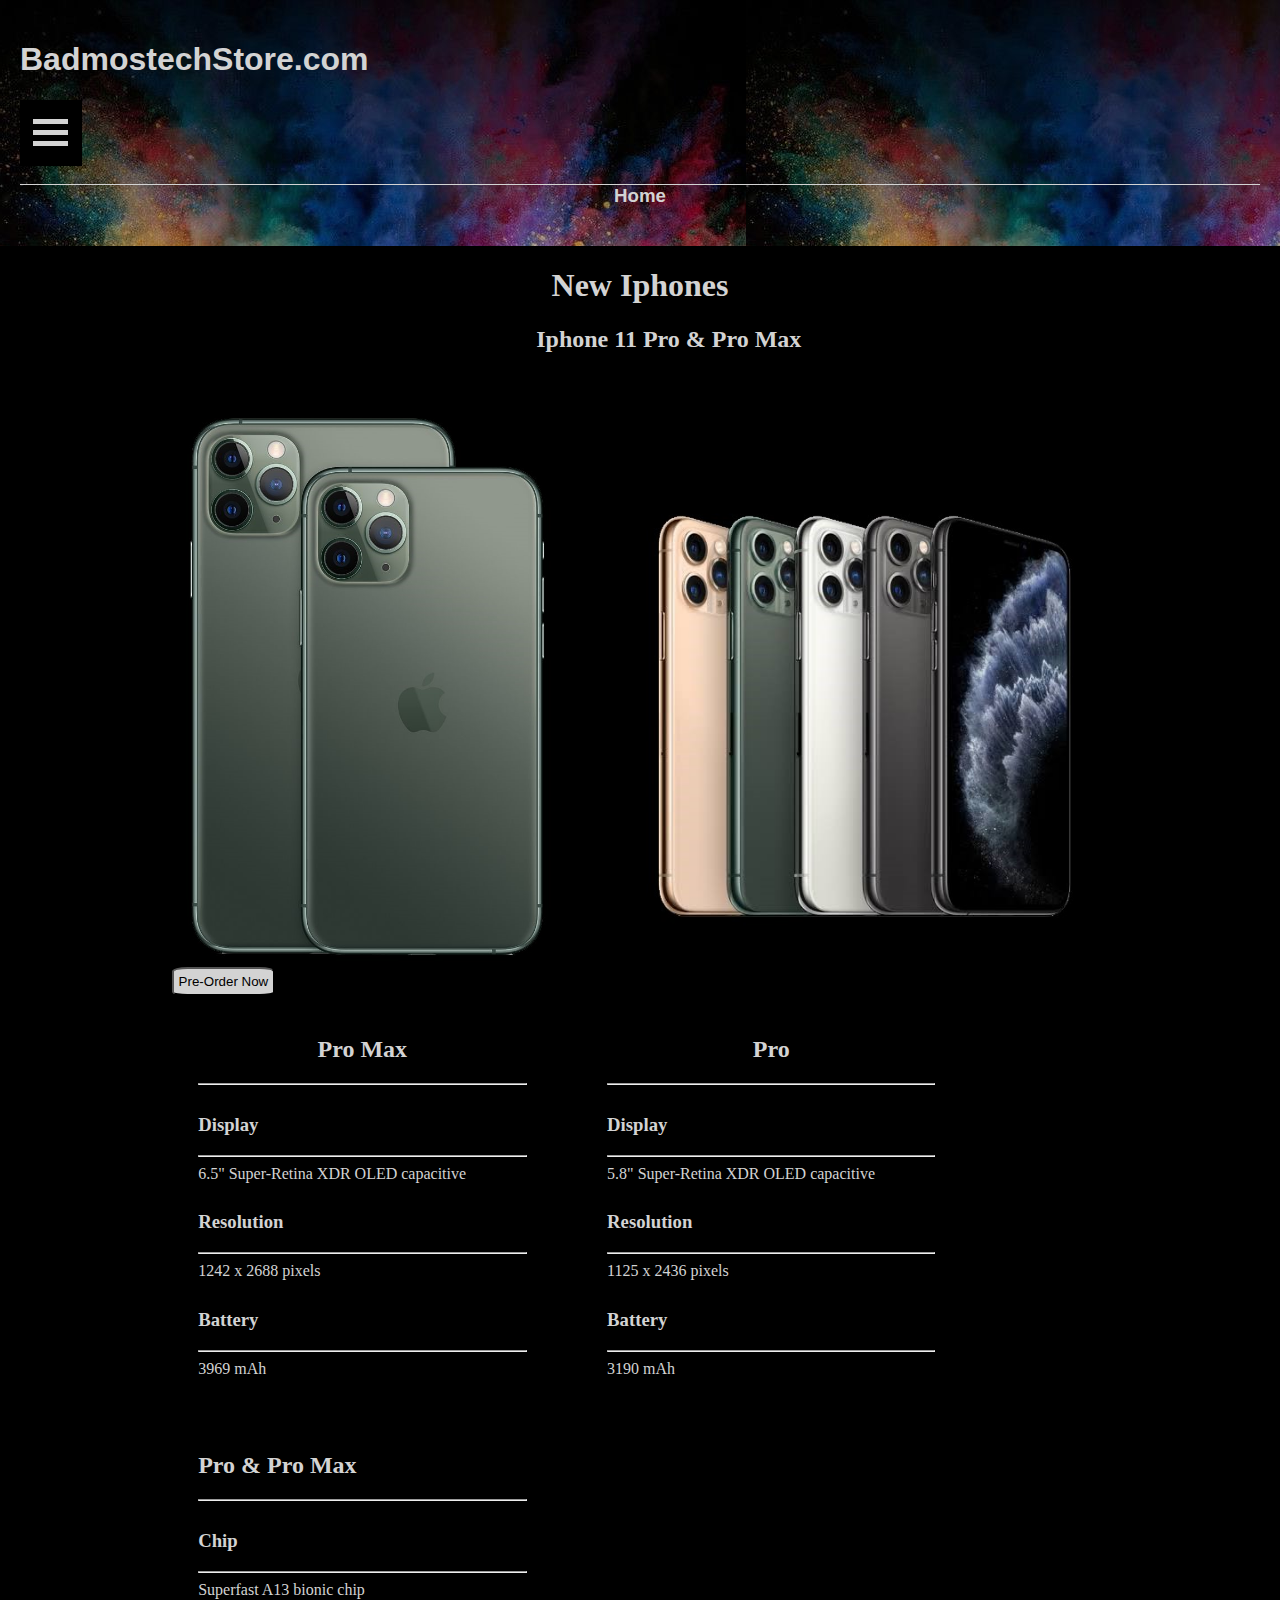
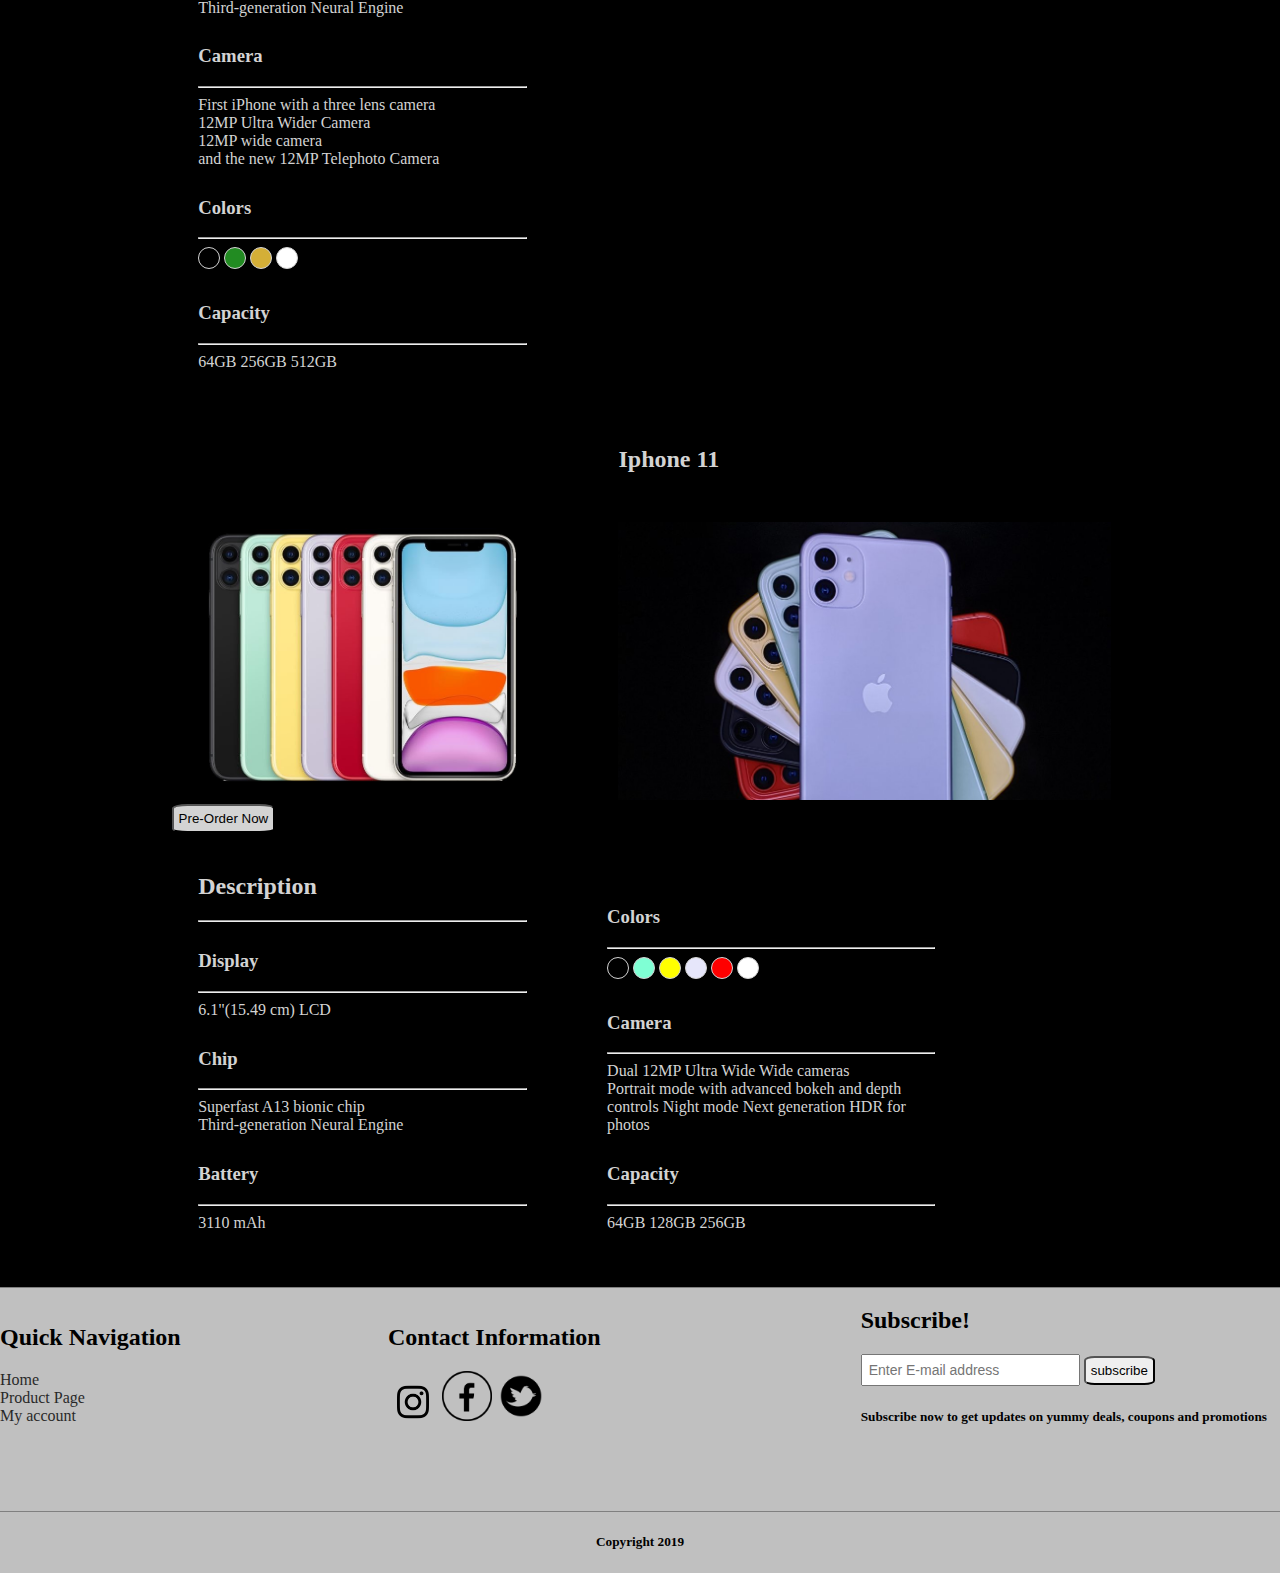
<file: index.html>
<!doctype html>
	<head><title>Badmostech.com</title></head>
	<link rel="stylesheet" type="text/css" href="edits.css"/>
	<body class="home-body">
		<header class="main-header">
		<h1>BadmostechStore.com</h1>
			<div class="dropdown">
			<button class="dropdown-btn">
				<div class="div-line"></div>
				<div class="div-line"></div>
				<div class="div-line"></div>
			</button>
			<div class="dropdown-list">
				<span><a href="index.html">Home</a></span>
				<span><a href="product.html">Product Page</a></span>
				<span><a href="reg.html">My account</a></span>
			</div>
			</div>
			<center><h3>Home</h3></center>
		</header>
		
		<section class="content">
			<center><h1>New Iphones</h1></center>
			<div>
			
				<div class="home-div">
				<center><h2>Iphone 11 Pro & Pro Max</h2></center>
				<span><img id="image"src="image/pro.jpg"/></span>
				<img  id="image" src="image/11pro.jpg"/>
				<button class="bttn">Pre-Order Now</button>
				<div class="description">
					<center><h2>Pro Max</h2></center><hr/>
					<h3>Display</h3><hr/>
					<span>6.5" Super-Retina XDR OLED capacitive</span>
					<h3>Resolution</h3><hr/>
					<span>1242 x 2688 pixels</span>
					<h3>Battery </h3><hr/>
					<span>3969 mAh</span>
				</div>	
				<div class="description">
					<center><h2>Pro</h2></center><hr/>
					<h3>Display</h3><hr/>
					<span>5.8" Super-Retina XDR OLED capacitive</span>
					<h3>Resolution</h3><hr/>
					<span>1125 x 2436 pixels</span>
					<h3>Battery </h3><hr/>
					<span>3190 mAh</span>
				</div>	
				<div class="description">
					<h2>Pro & Pro Max</h2><hr/>
					<h3>Chip</h3><hr/>
					<span>Superfast A13 bionic chip</br> Third-generation
					Neural Engine</span>
					<span><h3>Camera</h3></span><hr/>
					<span>First iPhone with a three lens camera <br/> 
					12MP Ultra Wider Camera<br/>
					12MP wide camera<br/> and the new 12MP Telephoto Camera</span>
					<h3>Colors</h3><hr/>
						<div class="color" id="black"></div>
						<div class="color" id="mintgreen"></div>
						<div class="color" id="gold"></div>
						<div class="color" id="white"></div>
						<h3>Capacity</h3><hr/>
						<span>64GB 256GB 512GB</span>
				</div>	
				
				</div>
				<div class="home-div">
					<center><h2>Iphone 11</h2></center>
					<span><img id="image"src="image/im11.jpg"/></span>
					<span><img id="image"src="image/11.jpg"/></span>
					<button class="bttn">Pre-Order Now</button>
				<div class="description">
					<h2>Description</h2><hr/>
					<h3>Display</h3><hr/>
					<span>6.1"(15.49 cm) LCD</span>
					<h3>Chip</h3><hr/>
					<span>Superfast A13 bionic chip</br> Third-generation
					Neural Engine</span>
					<h3>Battery </h3><hr/>
					<span>3110 mAh</span>
				</div>	
				
				<div class="description">
					<h3>Colors</h3><hr/>
						<div class="color" id="black"></div>
						<div class="color" id="green"></div>
						<div class="color" id="yellow"></div>
						<div class="color" id="purple"></div>
						<div class="color" id="red"></div>
						<div class="color" id="white"></div>
					
						<span><h3>Camera</h3></span><hr/>
						<span>Dual 12MP Ultra Wide Wide cameras<br/>
							Portrait mode with advanced bokeh and
							depth controls</span>
							<span>Night mode </span>
							<span>Next generation HDR for photos</span>
						<h3>Capacity</h3><hr/>
						<span>64GB 128GB 256GB</span>
					</div>
					<!-- <span><img id="image"src="image/11.jpg"/></span> -->
				</div>
			</div>
		
		</section>
	
		
		<footer class="main-footer">
			<div class="quick-nav">
			<span><h2>Quick Navigation</h2></span>
			
			<span><a href="index.html">Home</a></span>
			<span><a href="product.html">Product Page</a></span>
			<span><a href="reg.html">My account</a></span>
			</div>
			<div class="contact-info">
			<span><h2>Contact Information</h2></span>
			
			<span><a href="https://instagram.com" target="_blank"><img src="insta.png" class="img-size"/></a></span>
			<span><a href="https://facebook.com" target="_blank"><img src="faces.png" class="img-size"/></a></span>
			<span><a href="https://twitter.com" target="_blank"><img src="tweets.png" class="img-size"/></a></span>
			
		</div>
		<div class="news-footer">
			<span><h2>Subscribe!</h2></span>
		<span><input class="input3"type="text" placeholder="Enter E-mail address"/>
		<input class="bttn-sub" type="submit" Value="subscribe" >
		</span>
		<span><h5>Subscribe now to get updates on yummy deals, coupons and promotions</h5></span>
		</div>
		
		<div class="bottom-footer">
			<span><h5>Copyright 2019</h5><span>
		</div>
		</footer>
	</body>
</html>
</file>
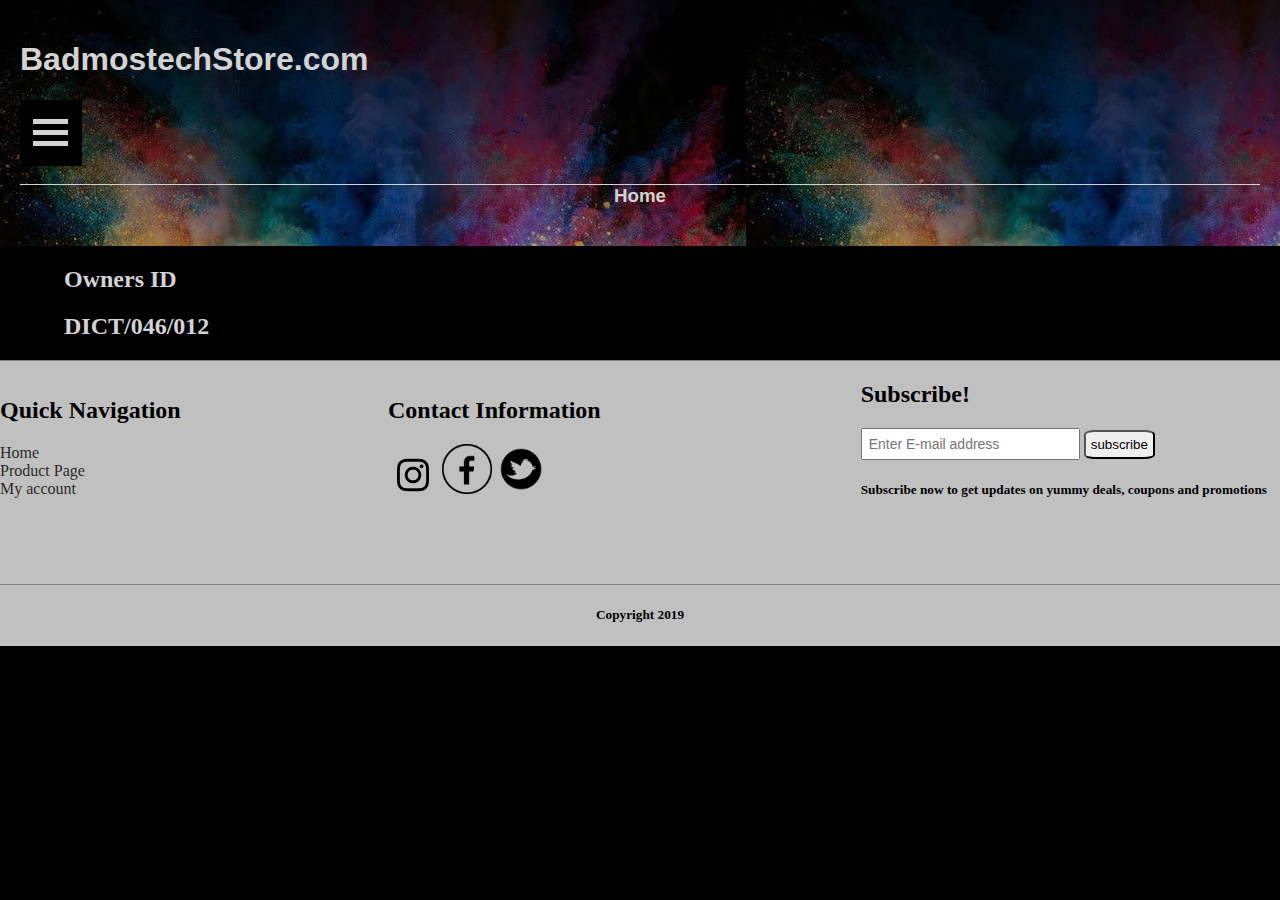
<file: about.html>
<!doctype html>
	<head><title>Badmostech.com</title></head>
	<link rel="stylesheet" type="text/css" href="edits.css"/>
	<body class="home-body">
		<header class="main-header">
		<h1>BadmostechStore.com</h1>
			<div class="dropdown">
			<button class="dropdown-btn">
				<div class="div-line"></div>
				<div class="div-line"></div>
				<div class="div-line"></div>
			</button>
			<div class="dropdown-list">
				<span><a href="index.html">Home</a></span>
				<span><a href="product.html">Product Page</a></span>
				<span><a href="reg.html">Register</a></span>
				<span><a href="reg2.html">logine</a></span>
				<span><a href="about.html">About owner</a></span>
			</div>
			</div>
			<center><h3>Home</h3></center>
		</header>
		
		<section class="content">
            <h2>Owners ID</h2>
            <h2>DICT/046/012</h2>
		
		</section>
	
		
		<footer class="main-footer">
			<div class="quick-nav">
			<span><h2>Quick Navigation</h2></span>
			
			<span><a href="index.html">Home</a></span>
			<span><a href="product.html">Product Page</a></span>
			<span><a href="reg.html">My account</a></span>
			</div>
			<div class="contact-info">
			<span><h2>Contact Information</h2></span>
			
			<span><a href="https://instagram.com" target="_blank"><img src="insta.png" class="img-size"/></a></span>
			<span><a href="https://facebook.com" target="_blank"><img src="faces.png" class="img-size"/></a></span>
			<span><a href="https://twitter.com" target="_blank"><img src="tweets.png" class="img-size"/></a></span>
			
		</div>
		<div class="news-footer">
			<span><h2>Subscribe!</h2></span>
		<span><input class="input3"type="text" placeholder="Enter E-mail address"/>
		<input class="bttn-sub" type="submit" Value="subscribe" >
		</span>
		<span><h5>Subscribe now to get updates on yummy deals, coupons and promotions</h5></span>
		</div>
		
		<div class="bottom-footer">
			<span><h5>Copyright 2019</h5><span>
		</div>
		</footer>
	</body>
</html>
</file>
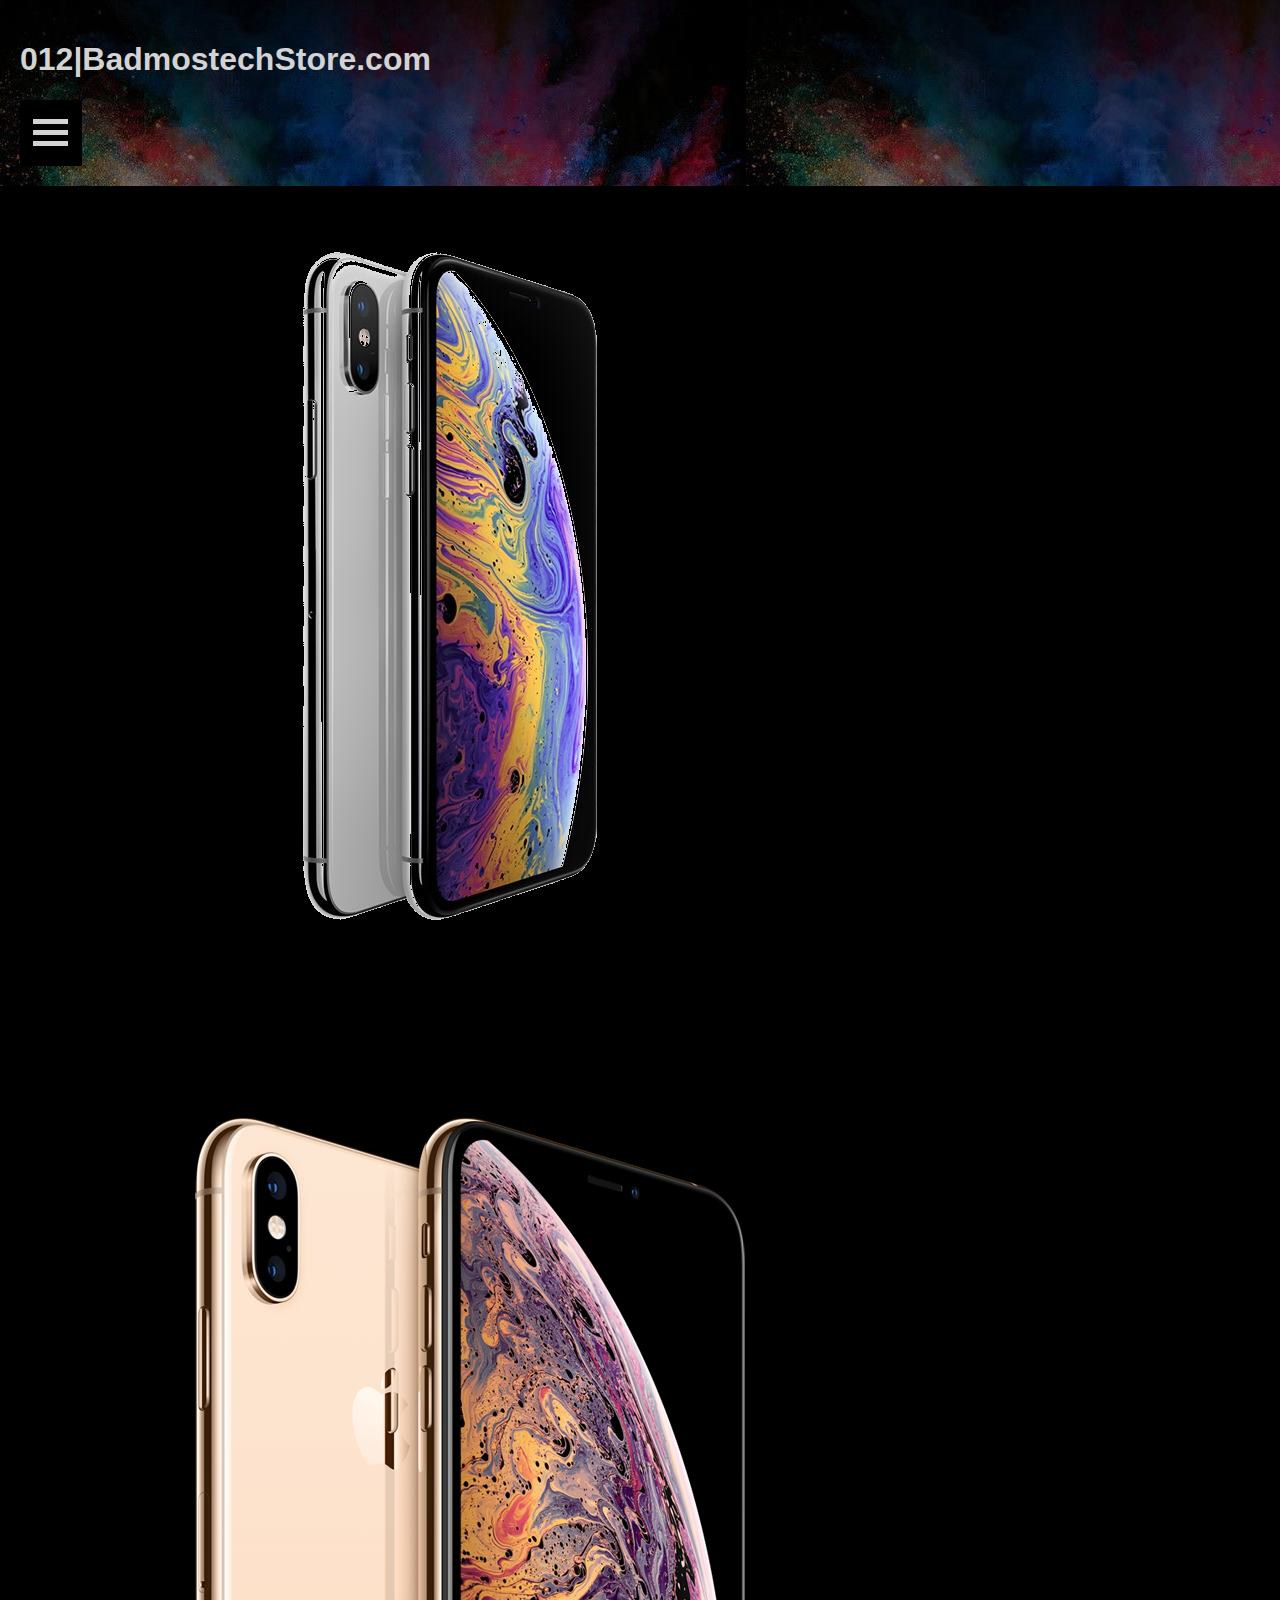
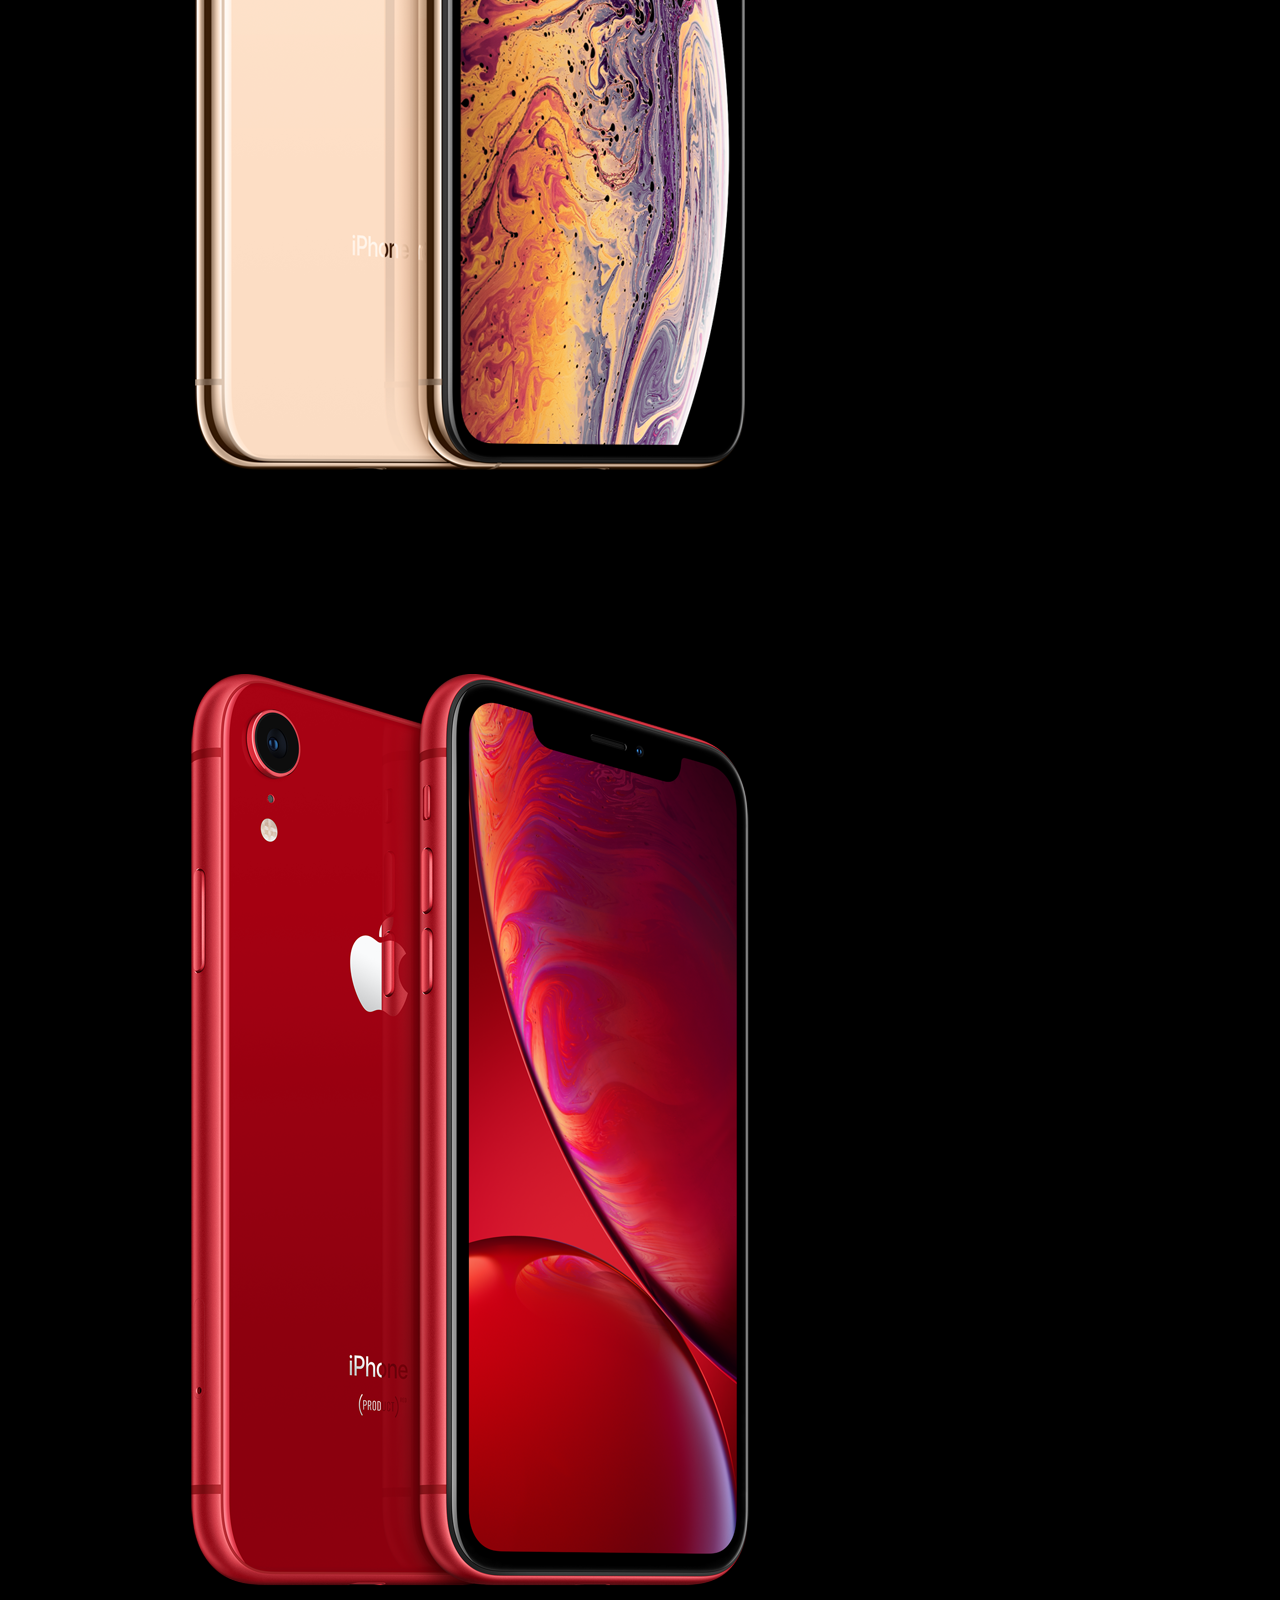
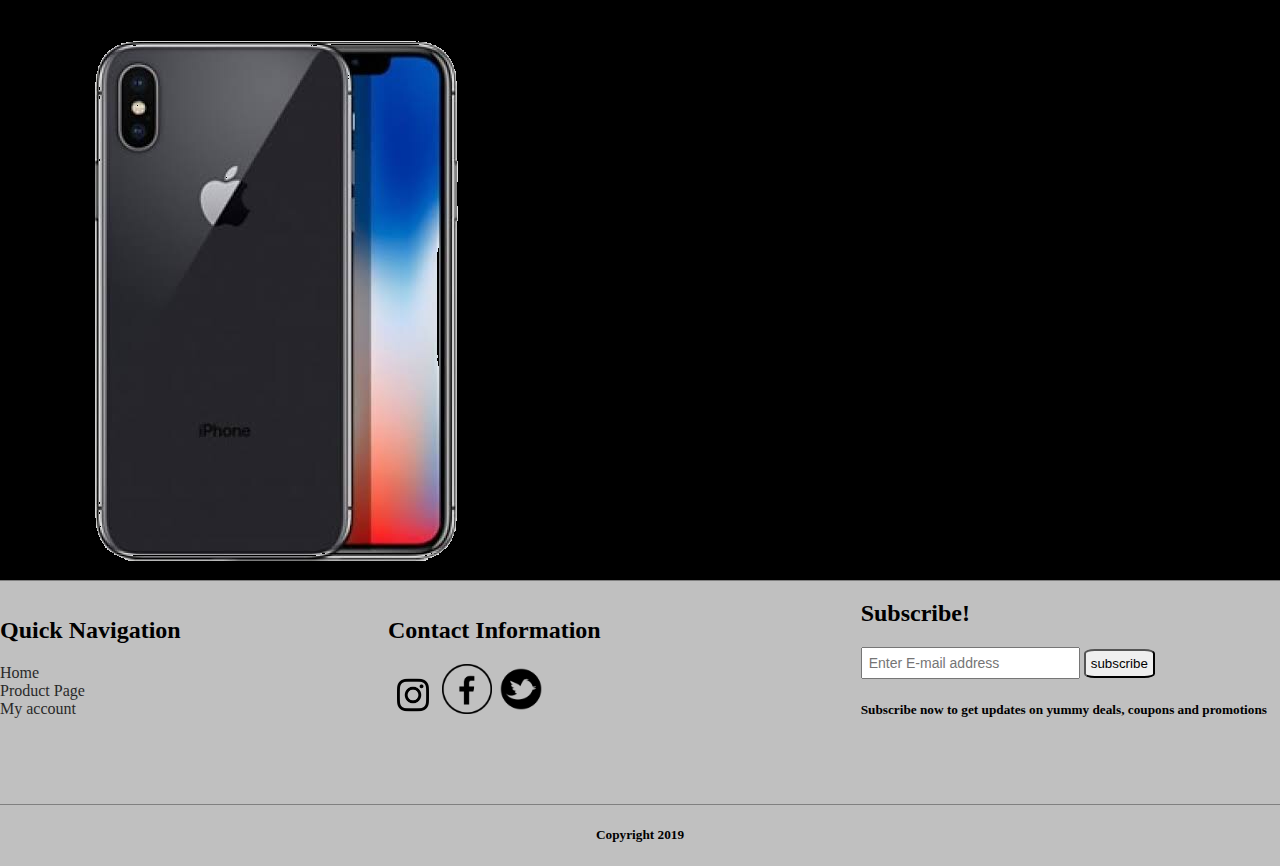
<file: product2.html>
<!doctype html>
	<head><title>Badmostech.com</title></head>
	<link rel="stylesheet" type="text/css" href="edits.css"/>
	<body>
		<header class="main-header">
		<h1>012|BadmostechStore.com</h1>
			<div class="dropdown">
			<button class="dropdown-btn">
				<div class="div-line"></div>
				<div class="div-line"></div>
				<div class="div-line"></div>
			</button>
			<div class="dropdown-list">
				<span><a href="index.html">Home</a></span>
				<span><a href="product.html">Product Page</a></span>
				<span><a href="reg2.html">My account</a></span>
			</div>
			</div>
		</header>
		
	<section>
			<div id="slider">	
				<div id="slide-box">
					<img class="prod-image" src="image\xs max1.png"/>
					<img class="prod-image" src="image\xs max 2.png"/>
					<img class="prod-image"src="image\xr1.png"/>
					<img class="prod-image"src="image\x1.png"/>
				<!-- <div class="slide"> -->
				<!-- <span><img class="prod-image" src="image\xs max1.png"/></span> -->
				<!-- </div> -->
				
				<!-- <div class="slide"> -->
				<!-- <span><img class="prod-image" src="image\xs max 2.png"/></span>	 -->
				<!-- </div> -->
				</div>
			</div>
		
		</section>
		
		<footer class="main-footer">
			<div class="quick-nav">
			<span><h2>Quick Navigation</h2></span>
			
			<span><a href="index.html">Home</a></span>
			<span><a href="product.html">Product Page</a></span>
			<span><a href="reg2.html">My account</a></span>
			</div>
			<div class="contact-info">
			<span><h2>Contact Information</h2></span>
			
			<span><a href="https://instagram.com" target="_blank"><img src="insta.png" class="img-size"/></a></span>
			<span><a href="https://facebook.com" target="_blank"><img src="faces.png" class="img-size"/></a></span>
			<span><a href="https://twitter.com" target="_blank"><img src="tweets.png" class="img-size"/></a></span>
			
		</div>
		<div class="news-footer">
			<span><h2>Subscribe!</h2></span>
		<span><input class="input3"type="text" placeholder="Enter E-mail address"/>
		<input class="bttn-sub" type="submit" Value="subscribe" >
		</span>
		<span><h5>Subscribe now to get updates on yummy deals, coupons and promotions</h5></span>
		</div>
		
		<div class="bottom-footer">
			<span><h5>Copyright 2019</h5><span>
		</div>
		</footer>
	</body>
</html>
</file>
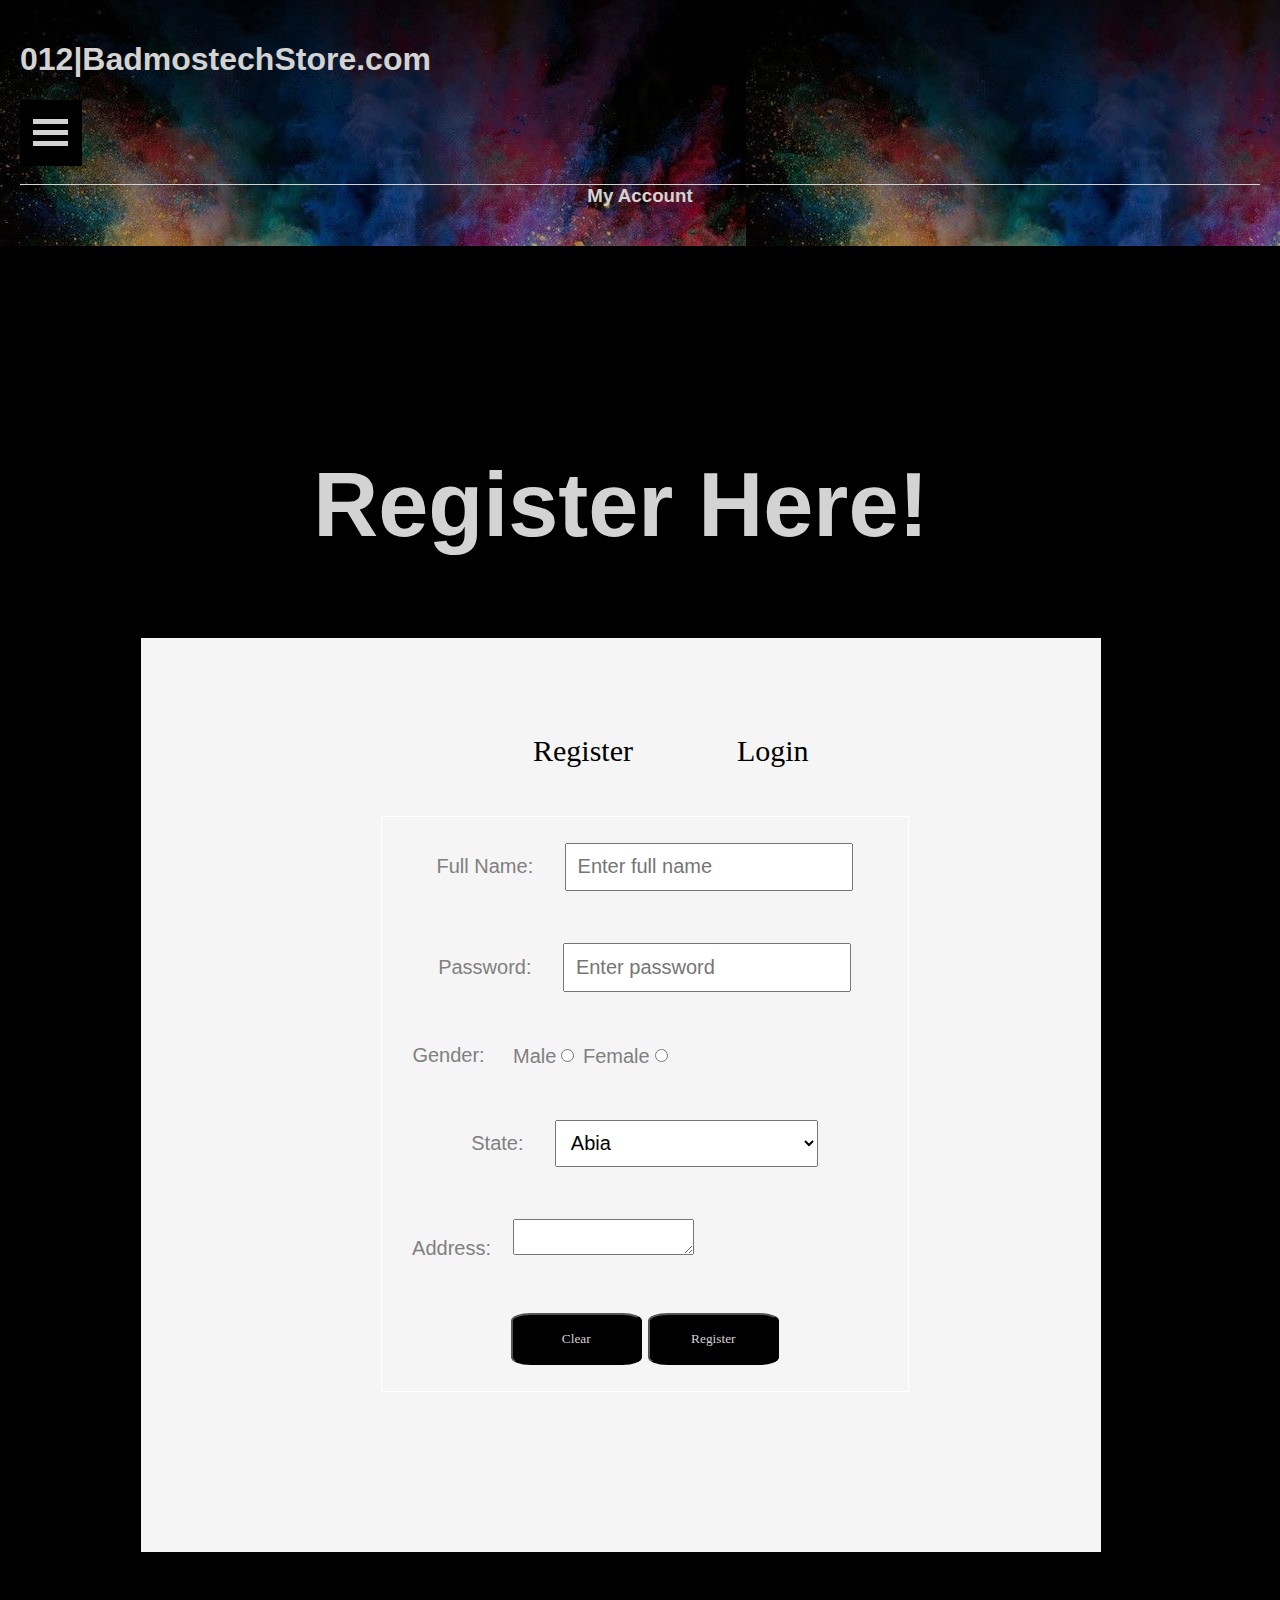
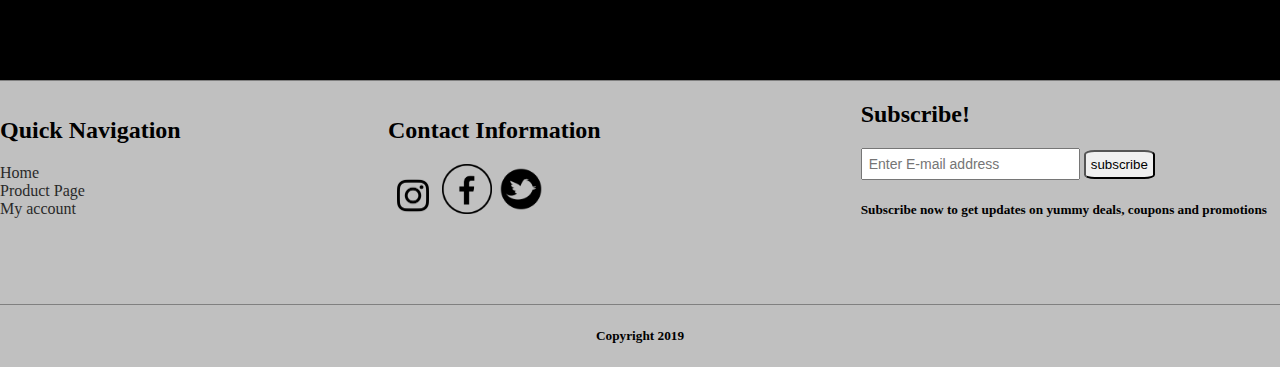
<file: reg.html>
<!doctype html>
	<head><title>Badmostech.com</title></head>
	<link rel="stylesheet" type="text/css" href="edits.css"/>
	<body>
		<header class="main-header">
		<h1>012|BadmostechStore.com</h1>
			<div class="dropdown">
			<button class="dropdown-btn">
				<div class="div-line"></div>
				<div class="div-line"></div>
				<div class="div-line"></div>
			</button>
			<div class="dropdown-list">
				<span><a href="index.html">Home</a></span>
				<span><a href="product.html">Product Page</a></span>
				<span><a href="reg.html">My account</a></span>
			</div>
			</div>
			<center><h3>My Account</h3></center>
		</header>
		
	<section class="main-section">
	<form>
	<div class="main-header-title">
		<span ><h1 >Register Here!</h1></span>
	</div >
	<div class="main-option">
		<span class="reg-option"><a href="reg.html">Register</a></span>
		<span class="reg-option"><a href="reg2.html">Login</a></span>
	</div>
	<div class="reg-section">
	<div class="reg-item" >
		<span class="reg-text">Full Name:</span>
		<span><input type="text" class="input" placeholder="Enter full name"/></span>
	</div>
	<div class="reg-item">
		<span class="reg-text">Password:</span>
		<span><input type="password" class="input" placeholder="Enter password"/></span>
	</div>
	<div class="reg-item reg-gen">
	<span class="reg-text">Gender:</span>
	<span class="input">
		Male<input type="radio" name="gen" />
		Female<input type ="radio" name="gen"/>
	</span>
	</div>
	<div class="reg-item">
		<span class="reg-text">State: </span>
		<span >
		<select class="input">
			<option>Abia</option>
			<option>Adamawa</option>
			<option>Akwa Ibom</option>
			<option>Anambra</option>
			<option>Bauchi</option>
			<option>Bayelsa</option>
			<option>Benue</option>
			<option>Borno</option>
			<option>Cross River</option>
			<option>Delta</option>
			<option>Ebonyi</option>
			<option>Edo</option>
			<option>Ekiti</option>
			<option>Enugu</option>
			<option>Gombe</option>
			<option>Imo</option>
			<option>Jigawa</option>
			<option>Kaduna</option>
			<option>Kano</option>
			<option>Katsina</option>
			<option>Kebbi</option>
			<option>Kogi</option>
			<option>Kwara</option>
			<option>Lagos</option>
			<option>Nasarawa</option>
			<option>Niger</option>
			<option>Ogun</option>
			<option>Ondo</option>
			<option>Osun</option>
			<option>Oyo</option>
			<option>Plateau</option>
			<option>Rivers</option>
			<option>Sokoto</option>
			<option>Taraba</option>
			<option>Yobe</option>
			<option>Zamfara</option>
			<option>Federal Capital Territory</option>
		</select>
		</span>
	</div>
	<div class="reg-item reg-gen">
	<span class="reg-text  ">Address:</span>
	<span><textarea></textarea></span>
	</div>
	<div class="reg-item">
	<span >
		<input type="reset" value="Clear" class="btn-clear"/>
		<input type="submit" value="Register" class="btn-clear"/>
	</span>
	</div>
	</div>
		</form>
		</section>
		
		<footer class="main-footer">
			<div class="quick-nav">
			<span><h2>Quick Navigation</h2></span>
			
			<span><a href="index.html">Home</a></span>
			<span><a href="product.html">Product Page</a></span>
			<span><a href="reg.html">My account</a></span>
			</div>
			<div class="contact-info">
			<span><h2>Contact Information</h2></span>
			
			<span><a href="https://instagram.com" target="_blank"><img src="insta.png" class="img-size"/></a></span>
			<span><a href="https://facebook.com" target="_blank"><img src="faces.png" class="img-size"/></a></span>
			<span><a href="https://twitter.com" target="_blank"><img src="tweets.png" class="img-size"/></a></span>
			
		</div>
		<div class="news-footer">
			<span><h2>Subscribe!</h2></span>
		<span><input class="input3"type="text" placeholder="Enter E-mail address"/>
		<input class="bttn-sub" type="submit" Value="subscribe" >
		</span>
		<span><h5>Subscribe now to get updates on yummy deals, coupons and promotions</h5></span>
		</div>
		
		<div class="bottom-footer">
			<span><h5>Copyright 2019</h5><span>
		</div>
		</footer>
	</body>
</html>
</file>
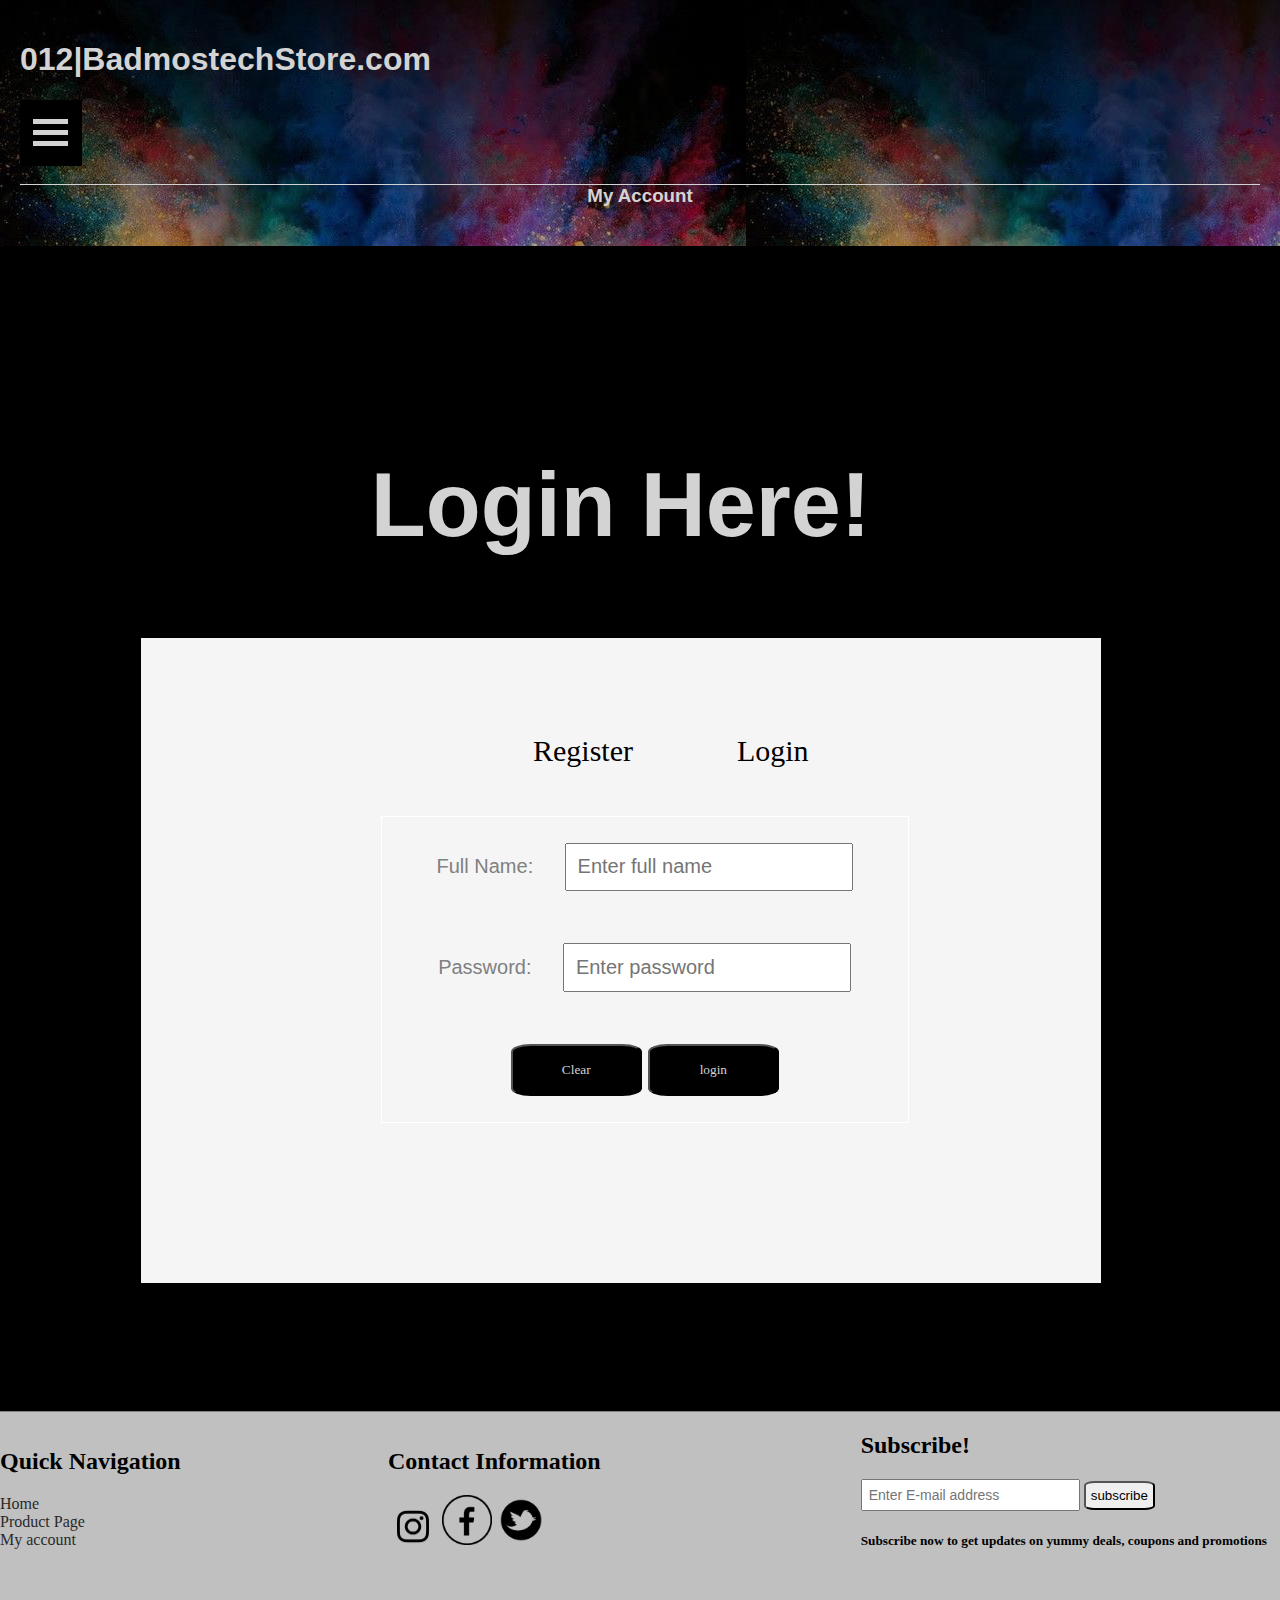
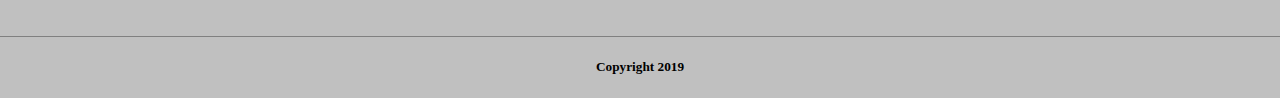
<file: reg2.html>
<!doctype html>
	<head><title>Badmostech.com</title></head>
	<link rel="stylesheet" type="text/css" href="edits.css"/>
	<body>
		<header class="main-header">
		<h1>012|BadmostechStore.com</h1>
			<div class="dropdown">
			<button class="dropdown-btn">
				<div class="div-line"></div>
				<div class="div-line"></div>
				<div class="div-line"></div>
			</button>
			<div class="dropdown-list">
				<span><a href="index.html">Home</a></span>
				<span><a href="product.html">Product Page</a></span>
				<span><a href="reg2.html">My account</a></span>
			</div>
			</div>
			<center><h3>My Account</h3></center>
		</header>
		
	<section class="main-section">
	<form>
	<div class="main-header-title">
		<span ><h1 >Login Here!</h1></span>
	</div >
	<div class="main-option">
		<span class="reg-option"><a href="reg.html">Register</a></span>
		<span class="reg-option"><a href="reg2.html">Login</a></span>
	</div>
	<div class="reg-section">
	<div class="reg-item" >
		<span class="reg-text">Full Name:</span>
		<span><input type="text" class="input" placeholder="Enter full name"/></span>
	</div>
	<div class="reg-item">
		<span class="reg-text">Password:</span>
		<span><input type="password" class="input"placeholder="Enter password"/></span>
	</div>
	
	<div class="reg-item">
	<span >
		<input type="reset" value="Clear" class="btn-clear"/>
		<input type="submit" value="login" class="btn-clear"/>
	</span>
	</div>
	</div>
		</form>
		</section>
		
		<footer class="main-footer">
			<div class="quick-nav">
			<span><h2>Quick Navigation</h2></span>
			
			<span><a href="index.html">Home</a></span>
			<span><a href="product.html">Product Page</a></span>
			<span><a href="reg2.html">My account</a></span>
			</div>
			<div class="contact-info">
			<span><h2>Contact Information</h2></span>
			
			<span><a href="https://instagram.com" target="_blank"><img src="insta.png" class="img-size"/></a></span>
			<span><a href="https://facebook.com" target="_blank"><img src="faces.png" class="img-size"/></a></span>
			<span><a href="https://twitter.com" target="_blank"><img src="tweets.png" class="img-size"/></a></span>
			
		</div>
		<div class="news-footer">
			<span><h2>Subscribe!</h2></span>
		<span><input class="input3"type="text" placeholder="Enter E-mail address"/>
		<input class="bttn-sub" type="submit" Value="subscribe" >
		</span>
		<span><h5>Subscribe now to get updates on yummy deals, coupons and promotions</h5></span>
		</div>
		
		<div class="bottom-footer">
			<span><h5>Copyright 2019</h5><span>
		</div>
		</footer>
	</body>
</html>
</file>
<file: edits.css>
.main-header{
	padding-top:20px;
	padding-bottom:20px;
	padding-left:20px;
	padding-right:20px;
	font-family: sans-serif;
	background-image:url(image7.jpg);
	color:#d3d3d3;	
	width:auto;

}
.main-header h3{
	border-top:1px solid #d3d3d3;
	
}
html,body{
	background-color:black;
	margin:0% 0% 0% 0%;
	padding:0% 0% 0% 0%;
	color:grey;
}

.main-section{
	text-align:center;
	max-width:75%;
	margin-top:10%;
	margin-bottom:10%;
	margin-left:11%;
	margin-right:2%;
	padding-bottom:5%;
	background-color:#f5f5f5;
}
.main-header-title{
	border:none;
	padding:20px 20px 20px 20px;
	font-size:45px;
	font-family: sans-serif;
	background-color:black;
	 color:#d3d3d3;
}
.reg-section{
	border:1px white groove;
	margin-top:5%;
	margin-left:25%;
	margin-bottom:10%;
	margin-right:20%;
}
.reg-item{
	padding-bottom:5%;
	font-size:20px;
	font-family:sans-serif;
	padding-top:5%;
}
.reg-text{
	padding:5%;
	width:11%;
}
.reg-gen{
	padding-right:200px;
}

.reg-option{
	text-decoration:none;
	padding-left:100px;
	font-family:san-serif;
	cursor:pointer;
	font-size:30px;
}
.btn-clear{
	padding:16px;
	font-family:san-serif;
	width:25%;
	cursor:pointer;
	border-radius:15%;
	background-color:black;
	color:#d3d3d3;
}

.main-option{
	text-align:center;
	margin-top:5%;
	padding-top:5%;
}
.main-option a{
	text-decoration:none;
	color:black;
}
.main-option a:hover{
	background-color:silver;
}
.dropdown{
	display:inline-block;
	position:relative;
}
.dropdown-list{
	  display:none; /*makes content to be hideen by default  */
	 position:absolute;
	 min-width:10em;
	 box-shadow:0px 8px 16px 0px rgba(255,255,255,0.4);
	 z-index:1;
}
.dropdown-list a{
	text-decoration:none;
	display:block;
	text-align:center;
	/* color: #008b8b; */
	color:#f5f5f5;
	
}
.dropdown-list a:hover{
	background-color:grey;
	
}

.dropdown-btn{
	background-color:black;
	color:#f5f5f5;
	border:none;
	padding: 1em 1em 1em 1em;
	cursor:pointer;
}
.dropdown-btn:hover{
	
	border:1px solid grey;
}
/*to enable list to show when you hover over the dropdown menu*/
.dropdown:hover .dropdown-list{
	display:block;
}
.input{
	padding:2%;
	font-size:20px;
	width:50%;
	margin-right:5%;
}
.div-line{
	width:35px;
	height:5px;
	background-color:#d3d3d3;
	margin:6px 0px;
}

/*footer edits*/
.main-footer{
	border-top: 1px solid grey;
	background-color:silver;
	margin-bottom:0px;
	margin-left:0px;
	color:black;
}
.quick-nav{
	display:inline-block;
	width:20%;
}

.quick-nav a{
	text-decoration:none;

	opacity:0.8;
	color:black;
	display:block;	
}
.quick-nav a:hover{
	background-color:#d3d3d3;
}
.img-size{
	width:50px;
}
.contact-info {
	 display:inline-block; /*inline block makes items to appear horizontally */
	 padding-left:10%;
	 }
.news-footer{
	display:inline-block;
	padding-left:20%;
	margin-bottom:5%;
}
.bottom-footer{
	text-align:center;
	border-top: 1px solid grey;
	border-bottom:1px solid silver;
	padding-bottom:0px;
	
}
.bttn-sub{
	border-radius:15%;
	cursor:pointer;
	padding: 5px 5px 5px 5px;
}
.input3{

	padding:6px;
	font-size:14px;
	width:50%;
}


/* product page edits */


.product-item{
	display:inline-block;
	margin-top:5%;
	margin-left:5%;
	cursor:pointer;
	margin-bottom:2%;
}
.product-item:hover{
	border:1px solid grey;
}
.item-image{
	width:300px;
	height:250px;
}
.item-title{
	display:block;
}
.content{
	margin-left:5%;
	margin-right:5%;
	color:#d3d3d3;
}
.cart-button{
	cursor:pointer;
	border-radius:15%;
	display:block;
	background-color:black;
	padding:5px 5px 5px 5px;
	margin-left:200px;
	color:#d3d3d3;
}

/* home page edits*/
.header-img{
	background-image:url(all11.jpg);
}
.home-div{
	margin-left:5%;
}
.home-div img{
	width:45%;
	height:40%;
}
	
}
#image{
	display:inline-block;
	float:left;
}
.description{
	display:inline-block;
	border: 1px solid ##d3d3d3;
	background-color:black;
	width:30%;
	border-radius:12%;
	padding-left:2%;
	margin-left:5%;
	margin-bottom:5%;
}
.home-body{
	color:#d3d3d3;
}

.description h3{
	padding-top:10px;
}

.bttn{
	cursor:pointer;
	border-radius:15%;
	display:block;
	background-color:#d3d3d3;
	padding:5px 5px 5px 5px;
	margin-right:200px;
	margin-bottom:20px;
	margin-left:50px;
}
.color{
	border-radius:50%;
	border:1px solid #d3d3d3;
	width:20px;
	height:20px;
	display:inline-block;
}
#red{
	background-color:red;
}
#green{
	background-color:#7fffd4;
}
#yellow{
	background-color:yellow;
}
#purple{
	background-color:#e6e6fa;/*lavendar*/
}
#black{
	background-color:black;
}
#white{
	background-color:white;
}
#mintgreen{
	background-color:#228b22;
}
#gold{
	background-color:#d4af37;
}
</file>
